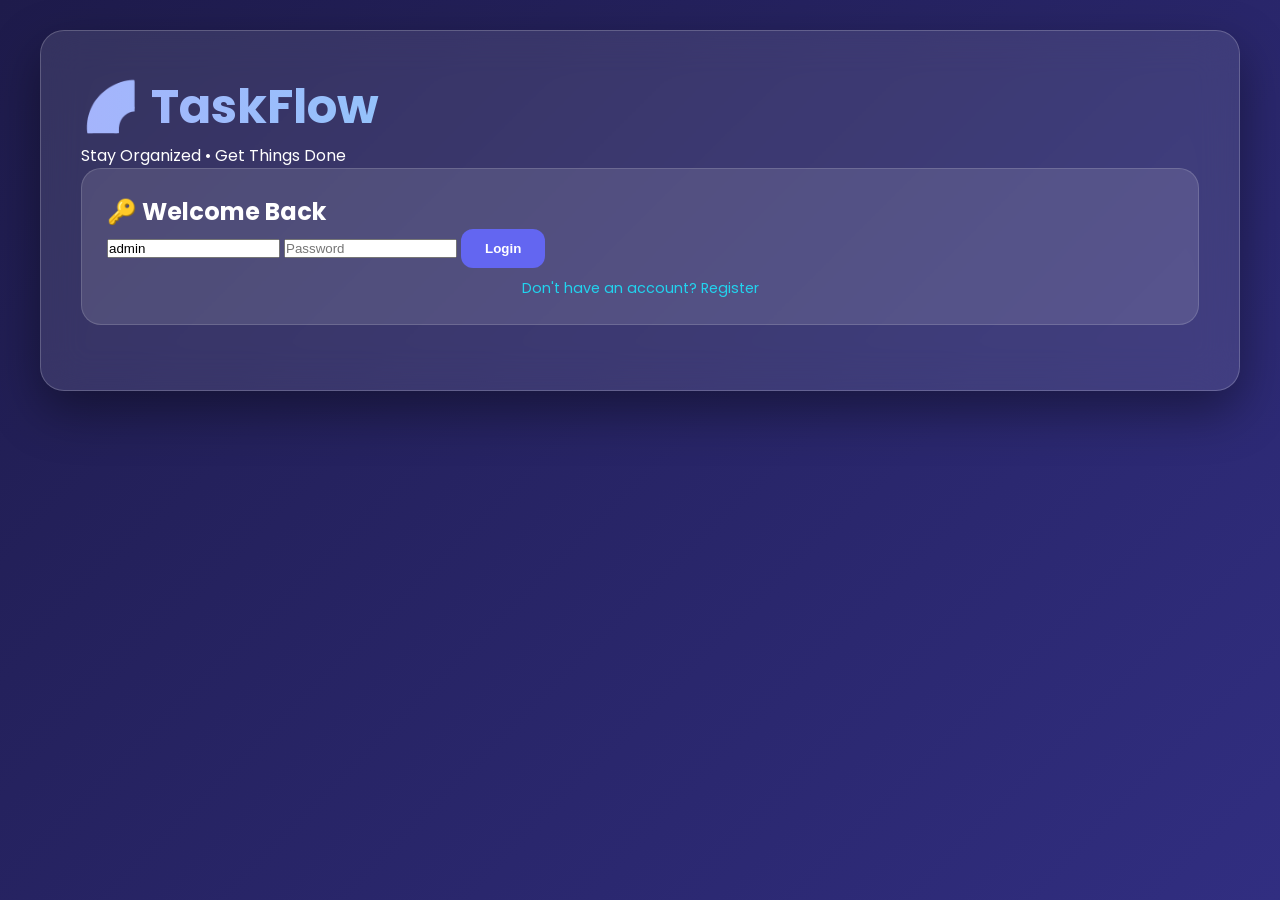
<file: Frontend/index.html>
<!DOCTYPE html>
<html lang="en">

<head>
    <meta charset="UTF-8">
    <meta name="viewport" content="width=device-width, initial-scale=1.0">
    <title>TaskFlow • Management</title>
    <link rel="stylesheet" href="style.css">
</head>

<body>
    <div class="container">
        <header>
            <h1>🌈 TaskFlow</h1>
            <p>Stay Organized • Get Things Done</p>
        </header>

        <!-- Auth Section -->
        <div id="auth-section" class="auth-card">
            <h2 id="auth-title">🔑 Welcome Back</h2>
            <input type="text" id="username" value="admin" placeholder="Username">
            <input type="email" id="email" placeholder="Email (for registration)" style="display: none;">
            <input type="password" id="password" placeholder="Password">
            <button id="auth-btn" onclick="login()" class="btn-primary">Login</button>
            <p id="auth-message"></p>
            <p style="font-size: 0.9rem; text-align: center; margin-top: 10px;">
                <a href="#" id="toggle-auth" onclick="toggleAuthMode()" style="color: #22d3ee; text-decoration: none;">Don't have an account? Register</a>
            </p>
        </div>

        <!-- Main App -->
        <div id="main-app" style="display: none;">
            <div class="top-bar">
                <h2>Dashboard</h2>
                <button onclick="logout()" class="btn-danger">Logout</button>
            </div>

            <div class="grid-2">
                <!-- Create Project -->
                <div class="card colorful-card" style="grid-column: span 2;">
                    <h3>➕ New Project</h3>
                    <input type="text" id="proj-name" placeholder="Project Name">
                    <input type="text" id="proj-desc" placeholder="Description (optional)">
                    <button onclick="createProject()" class="btn-success">Create Project</button>
                </div>
            </div>

            <div class="section">
                <h2>📂 Projects & Tasks</h2>
                <button onclick="loadProjectsAndTasks()" class="btn-secondary">Refresh Dashboard</button>
                <div id="projects-list" class="list"></div>
            </div>
        </div>

        <!-- Task Creation Modal -->
        <dialog id="task-modal" style="border: none; border-radius: 8px; padding: 20px; background: #1e293b; color: white; width: 400px; box-shadow: 0 4px 6px rgba(0,0,0,0.3);">
            <h3 style="margin-top: 0;">➕ Add Task</h3>
            <input type="text" id="modal-task-title" placeholder="Task Title" style="width: 100%; margin-bottom: 10px;">
            <input type="text" id="modal-task-desc" placeholder="Description (optional)" style="width: 100%; margin-bottom: 10px;">
            <label for="modal-task-assignee" style="font-size: 0.9rem; color: #94a3b8; display: block; margin-bottom: 5px;">Assign to:</label>
            <select id="modal-task-assignee" style="width: 100%; margin-bottom: 15px; padding: 10px; border-radius: 6px; background: #0f172a; color: white; border: 1px solid #334155;">
                <option value="">Loading users...</option>
            </select>
            <div style="display: flex; justify-content: flex-end; gap: 10px;">
                <button onclick="closeTaskModal()" class="btn-secondary" style="margin: 0;">Cancel</button>
                <button onclick="submitTaskModal()" class="btn-success" style="margin: 0;">Create</button>
            </div>
        </dialog>
    </div>

    <script src="script.js"></script>
</body>

</html>
</file>
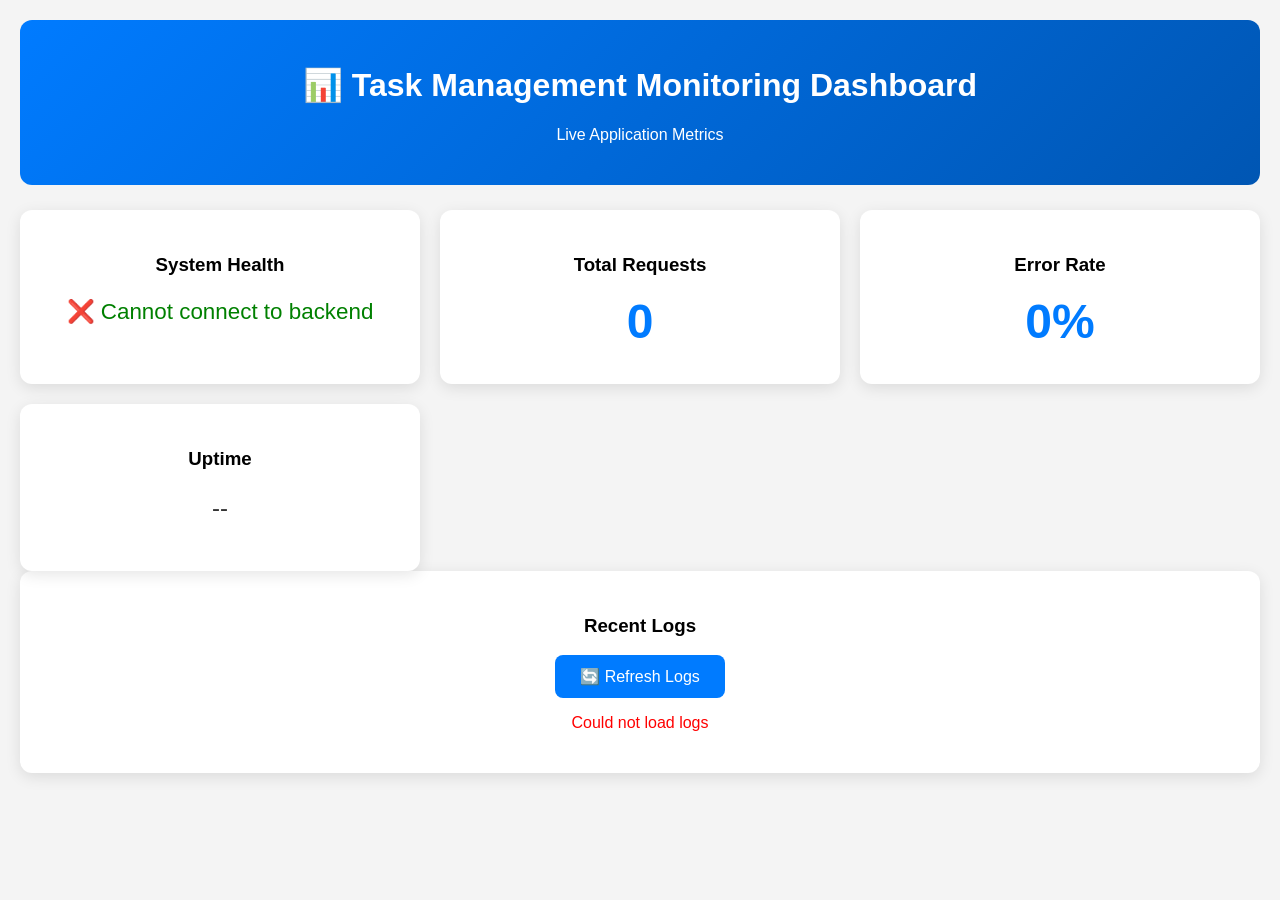
<file: Frontend/monitoring.html>
<!DOCTYPE html>
<html lang="en">

<head>
    <meta charset="UTF-8">
    <meta name="viewport" content="width=device-width, initial-scale=1.0">
    <title>Monitoring Dashboard</title>
    <style>
        body {
            font-family: Arial, sans-serif;
            background: #f4f4f4;
            margin: 0;
            padding: 20px;
        }

        .container {
            max-width: 1300px;
            margin: auto;
        }

        .header {
            background: linear-gradient(135deg, #007bff, #0056b3);
            color: white;
            padding: 25px;
            border-radius: 12px;
            text-align: center;
            margin-bottom: 25px;
        }

        .grid {
            display: grid;
            grid-template-columns: repeat(auto-fit, minmax(300px, 1fr));
            gap: 20px;
        }

        .card {
            background: white;
            padding: 25px;
            border-radius: 12px;
            box-shadow: 0 4px 15px rgba(0, 0, 0, 0.1);
            text-align: center;
        }

        .stat {
            font-size: 3rem;
            font-weight: bold;
            color: #007bff;
            margin: 10px 0;
        }

        .label {
            color: #666;
            font-size: 1.1rem;
        }

        .log {
            padding: 14px;
            margin: 10px 0;
            background: #f8f9fa;
            border-left: 5px solid #28a745;
            border-radius: 8px;
            text-align: left;
        }

        button {
            padding: 12px 25px;
            background: #007bff;
            color: white;
            border: none;
            border-radius: 8px;
            cursor: pointer;
            font-size: 1rem;
        }

        button:hover {
            background: #0056b3;
        }
    </style>
</head>

<body>
    <div class="container">
        <div class="header">
            <h1>📊 Task Management Monitoring Dashboard</h1>
            <p>Live Application Metrics</p>
        </div>

        <div class="grid">
            <div class="card">
                <h3>System Health</h3>
                <p id="health" style="color:green; font-size:1.4rem;">Loading...</p>
            </div>
            <div class="card">
                <h3>Total Requests</h3>
                <p class="stat" id="requests">0</p>
            </div>
            <div class="card">
                <h3>Error Rate</h3>
                <p class="stat" id="errors">0%</p>
            </div>
            <div class="card">
                <h3>Uptime</h3>
                <p id="uptime" style="font-size:1.5rem; color:#333;">--</p>
            </div>
        </div>

        <div class="card">
            <h3>Recent Logs</h3>
            <button onclick="loadLogs()">🔄 Refresh Logs</button>
            <div id="logs" style="margin-top: 15px;"></div>
        </div>
    </div>

    <script>
        const API = "http://127.0.0.1:8000";

        async function refreshDashboard() {
            try {
                const [healthRes, statsRes] = await Promise.all([
                    fetch(`${API}/monitoring/health`),
                    fetch(`${API}/monitoring/stats`)
                ]);

                const health = await healthRes.json();

                let stats = {};
                if (statsRes.ok) {
                    stats = await statsRes.json();
                } else {
                    console.warn("Stats endpoint returned", statsRes.status);
                }

                // Update UI safely
                document.getElementById('health').innerHTML = `✅ Healthy`;
                document.getElementById('requests').textContent = stats.total_requests ?? 0;
                document.getElementById('errors').textContent = (stats.error_rate ?? 0) + "%";
                document.getElementById('uptime').textContent = stats.uptime || health.uptime || "--";

            } catch (e) {
                console.error("Dashboard error:", e);
                document.getElementById('health').innerHTML = "❌ Cannot connect to backend";
            }
        }

        async function loadLogs() {
            try {
                const res = await fetch(`${API}/monitoring/logs?limit=15`);
                const data = await res.json();

                let html = "";
                if (data.recent_logs && data.recent_logs.length > 0) {
                    html = data.recent_logs.map(log => `
                <div class="log">
                    <small>${log.time}</small> 
                    <strong style="color: ${log.level === 'ERROR' ? '#dc3545' : log.level === 'WARNING' ? '#ffc107' : '#28a745'}">
                        [${log.level}]
                    </strong> 
                    ${log.message}
                </div>
            `).join('');
                } else {
                    html = "<p>No logs yet. Make some API requests...</p>";
                }
                document.getElementById('logs').innerHTML = html;
            } catch (e) {
                document.getElementById('logs').innerHTML = "<p style='color:red'>Could not load logs</p>";
            }
        }

        // Start everything
        setInterval(refreshDashboard, 4000);
        refreshDashboard();
        loadLogs();
    </script>
</body>

</html>
</file>
<file: Frontend/style.css>
@import url('https://fonts.googleapis.com/css2?family=Poppins:wght@400;500;600;700&display=swap');

:root {
    --primary: #6366f1;
    --pink: #ec4899;
    --cyan: #06b6d4;
    --green: #10b981;
    --orange: #f59e0b;
    --purple: #8b5cf6;
}

* {
    margin: 0;
    padding: 0;
    box-sizing: border-box;
}

body {
    font-family: 'Poppins', sans-serif;
    background: linear-gradient(135deg, #1e1b4b, #312e81);
    color: white;
    min-height: 100vh;
    padding: 30px;
}

.container {
    max-width: 1200px;
    margin: auto;
    background: rgba(255, 255, 255, 0.1);
    backdrop-filter: blur(20px);
    border-radius: 24px;
    padding: 40px;
    box-shadow: 0 20px 50px rgba(0, 0, 0, 0.4);
    border: 1px solid rgba(255, 255, 255, 0.2);
}

header h1 {
    font-size: 3rem;
    background: linear-gradient(90deg, #a5b4fc, #67e8f9);
    -webkit-background-clip: text;
    -webkit-text-fill-color: transparent;
}

.auth-card,
.card {
    background: rgba(255, 255, 255, 0.12);
    padding: 25px;
    border-radius: 20px;
    margin-bottom: 25px;
    border: 1px solid rgba(255, 255, 255, 0.15);
}

.grid-2 {
    display: grid;
    grid-template-columns: repeat(auto-fit, minmax(380px, 1fr));
    gap: 20px;
}

.top-bar {
    display: flex;
    justify-content: space-between;
    align-items: center;
    margin-bottom: 25px;
}

.btn-primary {
    background: var(--primary);
}

.btn-success {
    background: var(--green);
}

.btn-secondary {
    background: var(--cyan);
}

.btn-danger {
    background: #ef4444;
}

button {
    padding: 12px 24px;
    border: none;
    border-radius: 12px;
    color: white;
    font-weight: 600;
    cursor: pointer;
    transition: all 0.3s;
}

button:hover {
    transform: translateY(-3px);
    box-shadow: 0 10px 20px rgba(0, 0, 0, 0.3);
}

.project,
.task {
    background: rgba(255, 255, 255, 0.1);
    padding: 18px;
    border-radius: 16px;
    margin: 12px 0;
    border-left: 6px solid var(--primary);
    transition: 0.3s;
}

.project:hover,
.task:hover {
    transform: translateX(10px);
    background: rgba(255, 255, 255, 0.18);
}

.list {
    margin-top: 15px;
}
</file>
